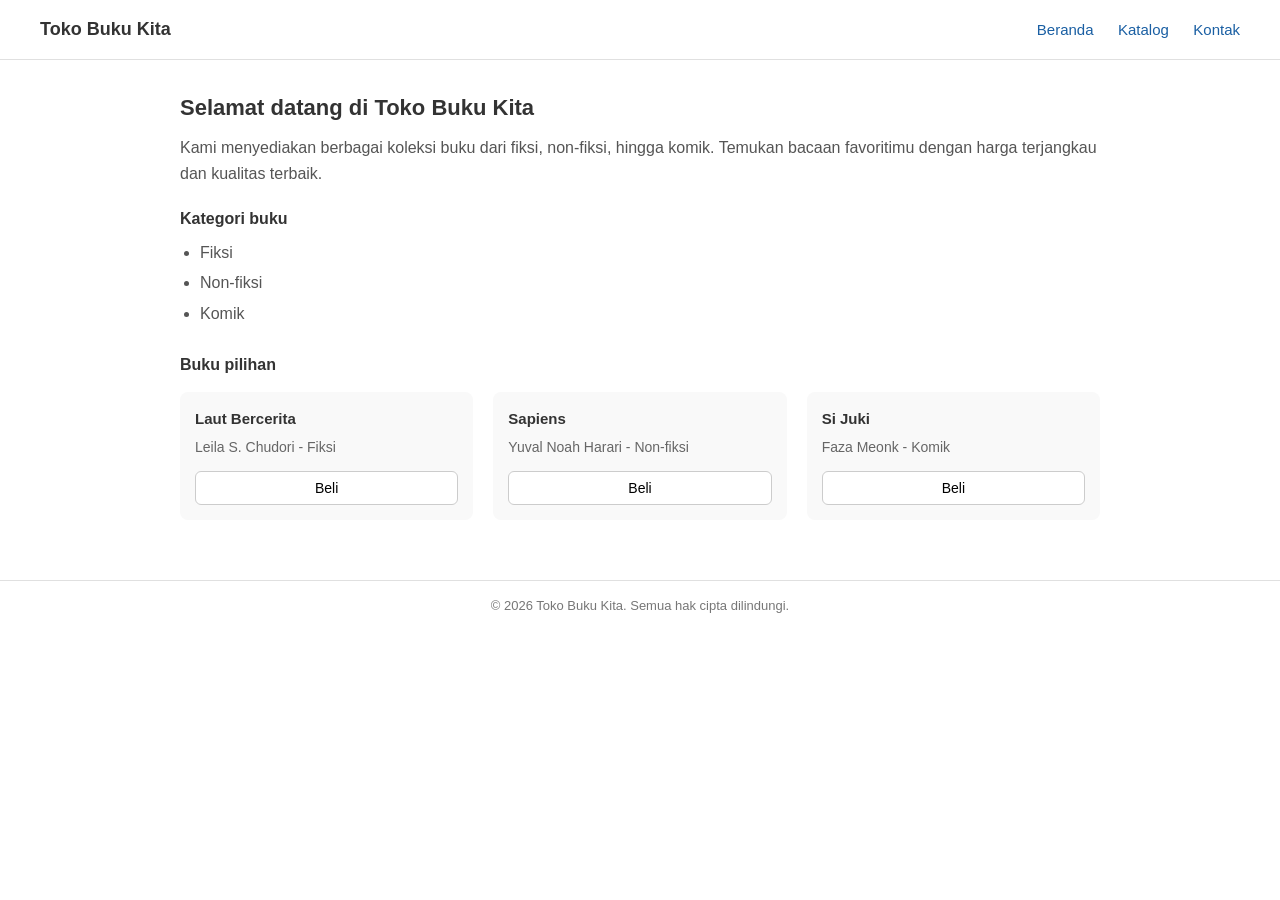
<file: tokobuku.html>
<!doctype html>
<html lang="id">

<head>
    <meta charset="UTF-8" />
    <meta name="viewport" content="width=device-width, initial-scale=1.0" />
    <title>Toko Buku Kita</title>
    <style>
        * {
            margin: 0;
            padding: 0;
            box-sizing: border-box;
            font-family: "Segoe UI", Arial, sans-serif;
        }

        body {
            background-color: #fff;
            color: #333;
            line-height: 1.6;
        }

        /* HEADER */
        header {
            display: flex;
            justify-content: space-between;
            align-items: center;
            padding: 15px 40px;
            border-bottom: 1px solid #e0e0e0;
        }

        header h1 {
            font-size: 18px;
            font-weight: 600;
        }

        nav a {
            text-decoration: none;
            color: #1a5fa3;
            margin-left: 20px;
            font-size: 15px;
        }

        nav a:hover {
            text-decoration: underline;
        }

        /* MAIN */
        main {
            padding: 30px 40px;
            max-width: 1000px;
            margin: auto;
        }

        main h2 {
            font-size: 22px;
            margin-bottom: 10px;
        }

        main p {
            color: #555;
            margin-bottom: 20px;
        }

        /* KATEGORI */
        .kategori {
            margin-bottom: 25px;
        }

        .kategori h3 {
            font-size: 16px;
            margin-bottom: 8px;
        }

        .kategori ul {
            margin-left: 20px;
        }

        .kategori li {
            color: #555;
            margin-bottom: 5px;
        }

        /* BUKU PILIHAN */
        .buku-pilihan h3 {
            font-size: 16px;
            margin-bottom: 15px;
        }

        .grid-buku {
            display: grid;
            grid-template-columns: repeat(3, 1fr);
            gap: 20px;
        }

        .card {
            background-color: #f9f9f9;
            padding: 15px;
            border-radius: 8px;
        }

        .card h4 {
            font-size: 15px;
            margin-bottom: 5px;
        }

        .card p {
            font-size: 14px;
            color: #666;
            margin-bottom: 12px;
        }

        .btn-beli {
            width: 100%;
            padding: 8px;
            border: 1px solid #ccc;
            background-color: #fff;
            border-radius: 6px;
            cursor: pointer;
            font-size: 14px;
        }

        .btn-beli:hover {
            background-color: #f0f0f0;
        }

        /* FOOTER */
        footer {
            text-align: center;
            padding: 15px;
            border-top: 1px solid #e0e0e0;
            font-size: 13px;
            color: #777;
            margin-top: 30px;
        }

        /* RESPONSIVE */
        @media (max-width: 768px) {
            .grid-buku {
                grid-template-columns: 1fr;
            }

            header {
                padding: 15px 20px;
            }

            main {
                padding: 20px;
            }
        }
    </style>
</head>

<body>
    <header>
        <h1>Toko Buku Kita</h1>
        <nav> <a href="#">Beranda</a> <a href="#">Katalog</a> <a href="#">Kontak</a> </nav>
    </header>
    <main>
        <h2>Selamat datang di Toko Buku Kita</h2>
        <p> Kami menyediakan berbagai koleksi buku dari fiksi, non-fiksi, hingga komik. Temukan bacaan favoritimu dengan
            harga terjangkau dan kualitas terbaik. </p>
        <div class="kategori">
            <h3>Kategori buku</h3>
            <ul>
                <li>Fiksi</li>
                <li>Non-fiksi</li>
                <li>Komik</li>
            </ul>
        </div>
        <div class="buku-pilihan">
            <h3>Buku pilihan</h3>
            <div class="grid-buku">
                <div class="card">
                    <h4>Laut Bercerita</h4>
                    <p>Leila S. Chudori - Fiksi</p> <button class="btn-beli">Beli</button>
                </div>
                <div class="card">
                    <h4>Sapiens</h4>
                    <p>Yuval Noah Harari - Non-fiksi</p> <button class="btn-beli">Beli</button>
                </div>
                <div class="card">
                    <h4>Si Juki</h4>
                    <p>Faza Meonk - Komik</p> <button class="btn-beli">Beli</button>
                </div>
            </div>
        </div>
    </main>
    <footer>© 2026 Toko Buku Kita. Semua hak cipta dilindungi.</footer>
</body>

</html>
</file>
